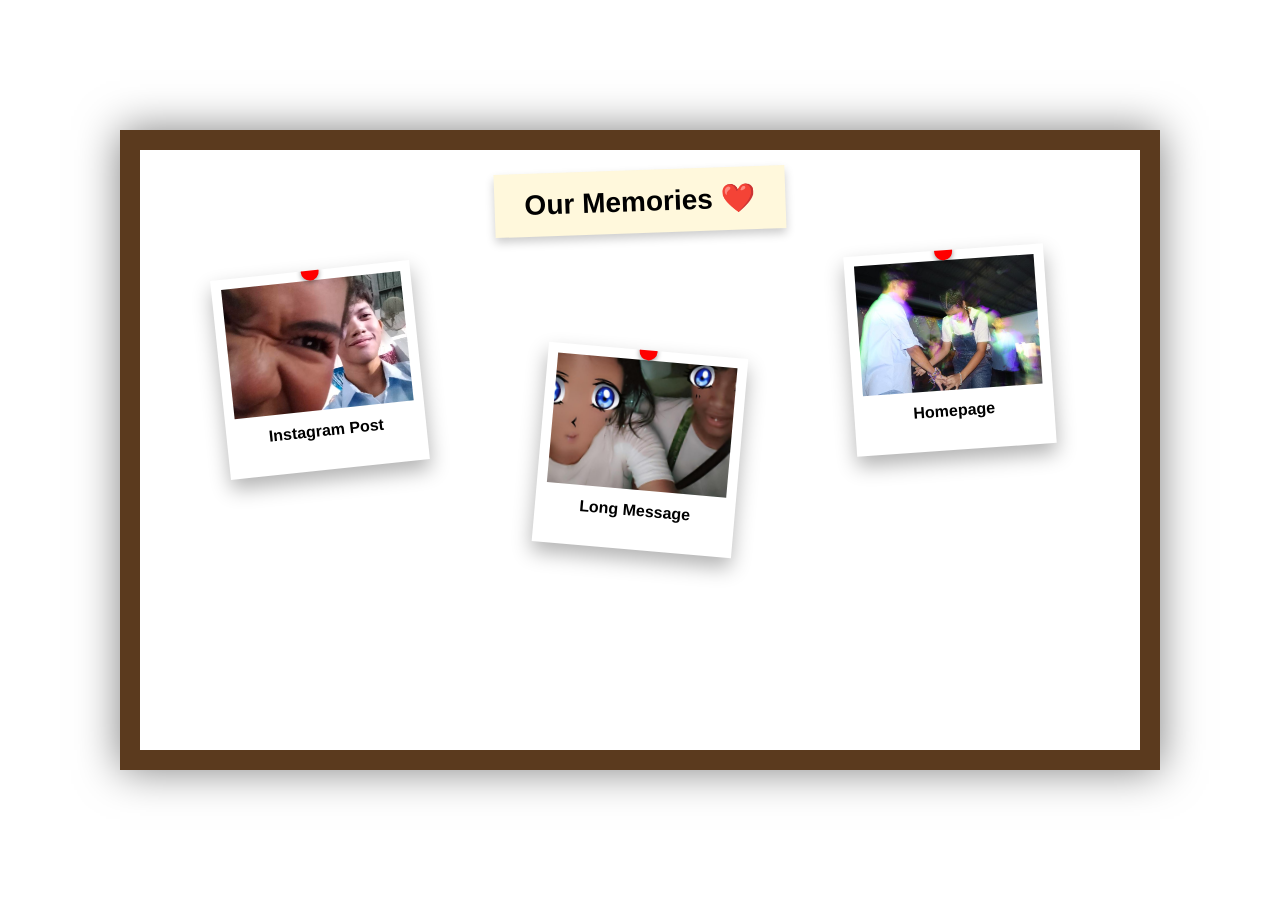
<file: 1st.html>
<!DOCTYPE html>
<html lang="en">
<head>
	<meta charset="UTF-8">
	<meta name="viewport" content="width=device-width, initial-scale=1.0">
	<link rel="icon" type="image/x-icon" href="Media/yel.png">
	<link rel="stylesheet" href="style1.css">
<title> 1st Monthssary </title>
</head>

<body>

<div class="board">

    <div class="title">
        Our Memories ❤️
    </div>

    <a href="https://www.instagram.com/sunscript.266?utm_source=ig_web_button_share_sheet&igsh=ZDNlZDc0MzIxNw==" class="note n1">

        <img src="Media/yiee.jpg">

        <span> Instagram Post </span>

    </a>

    <a href="lngmsg.html" class="note n2">

        <img src="Media/KAWAI.jpg">

        <span> Long Message </span>

    </a>

	<a href="index.html" class="note n3">

        <img src="Media/kolorcoaster.jpg">

        <span> Homepage </span>

    </a>
</div>

</body>
</html>
</file>
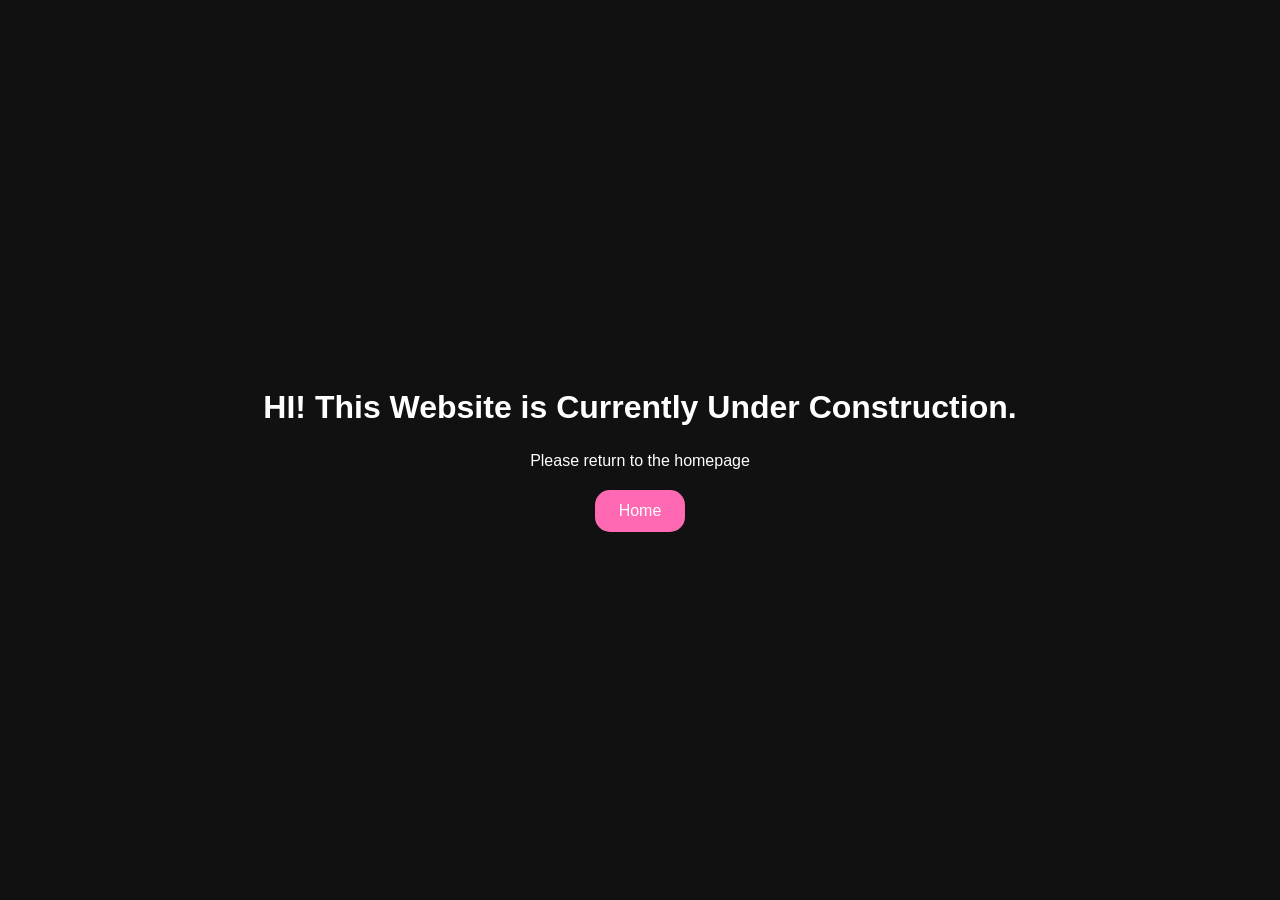
<file: 3rd.html>
<!DOCTYPE html>
<html>
<head>
	<meta charset="UTF-8">
	<meta name="viewport" content="width=device-width, initial-scale=1.0">
	<link rel="stylesheet" href="style3.css">
	<link rel="icon" type="image/x-icon" href="Media\images-removebg-preview (1).png">
	<title>Under Construction</title>
</head>
<body>
 
	<h1>HI! This Website is Currently Under Construction.</h1> 
	<p>Please return to the homepage</p>
	<a href="index.html">Home</a>

</body>
</html>
</file>
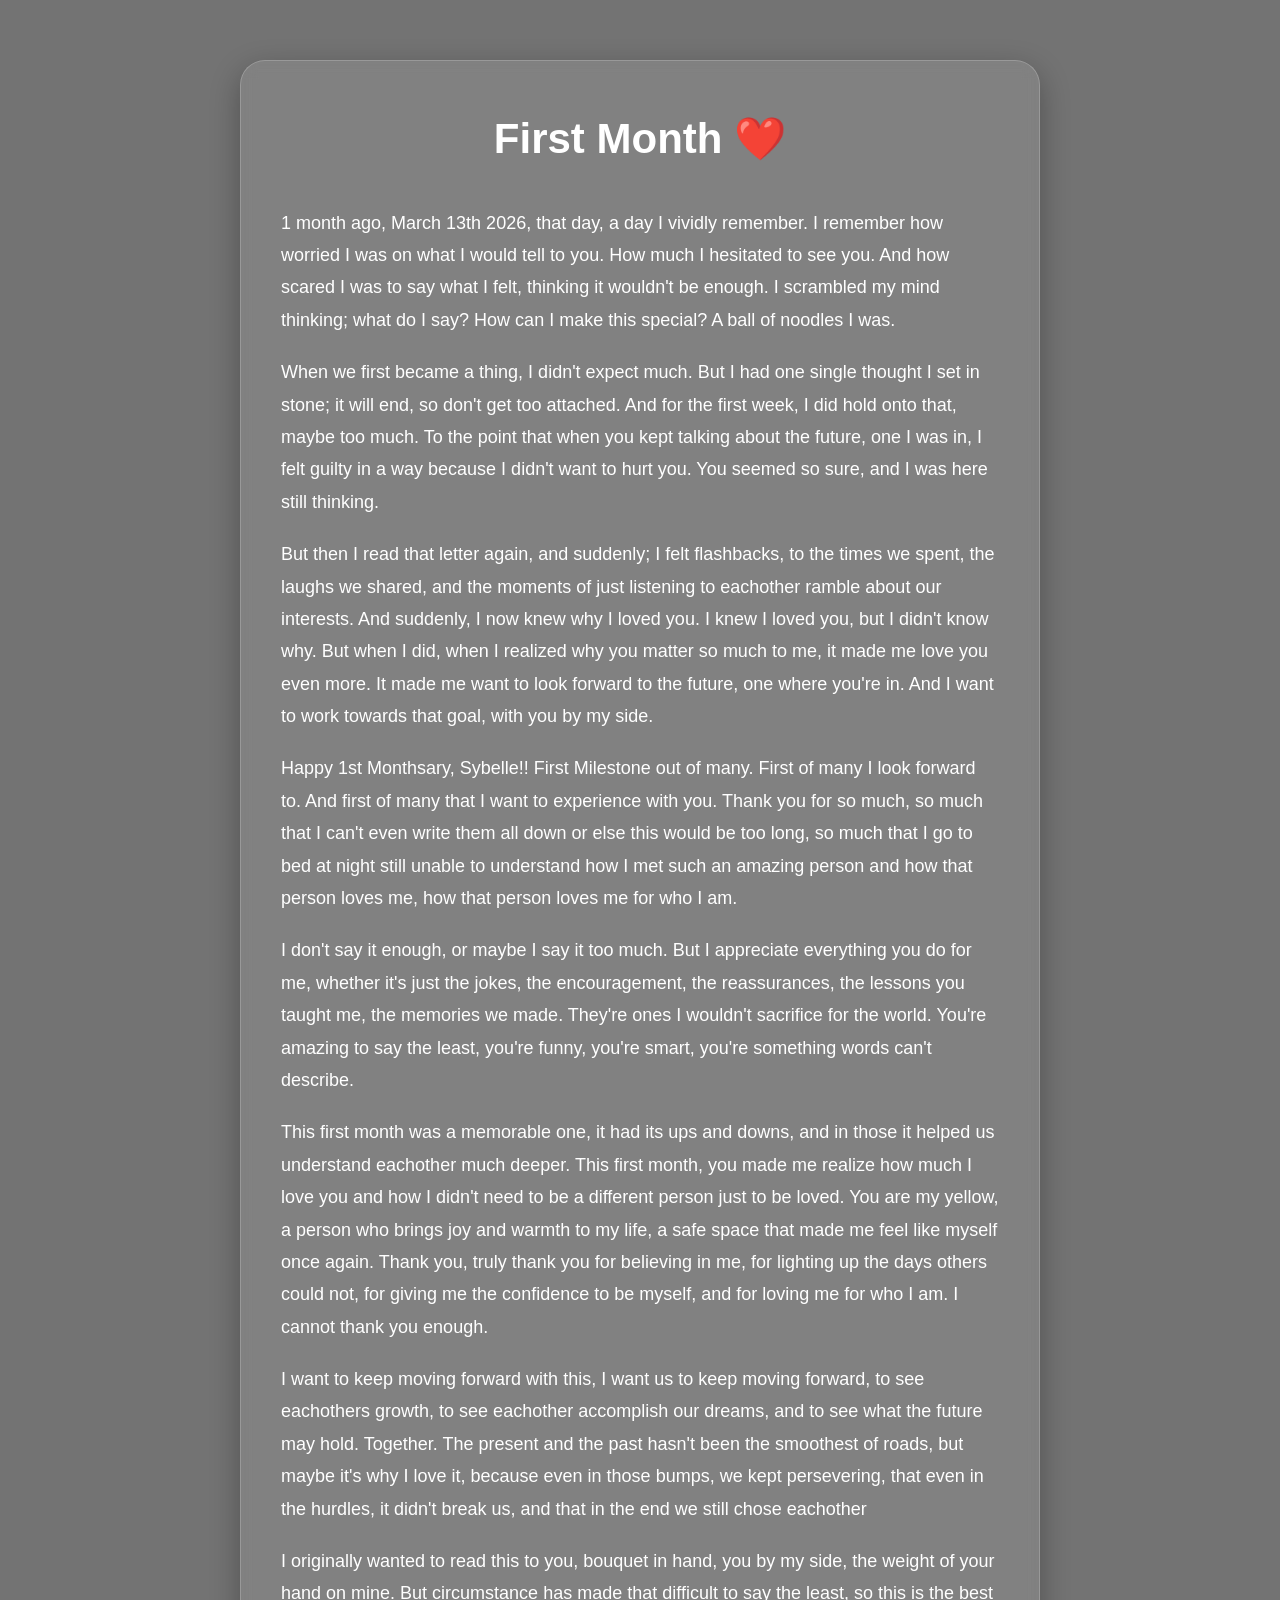
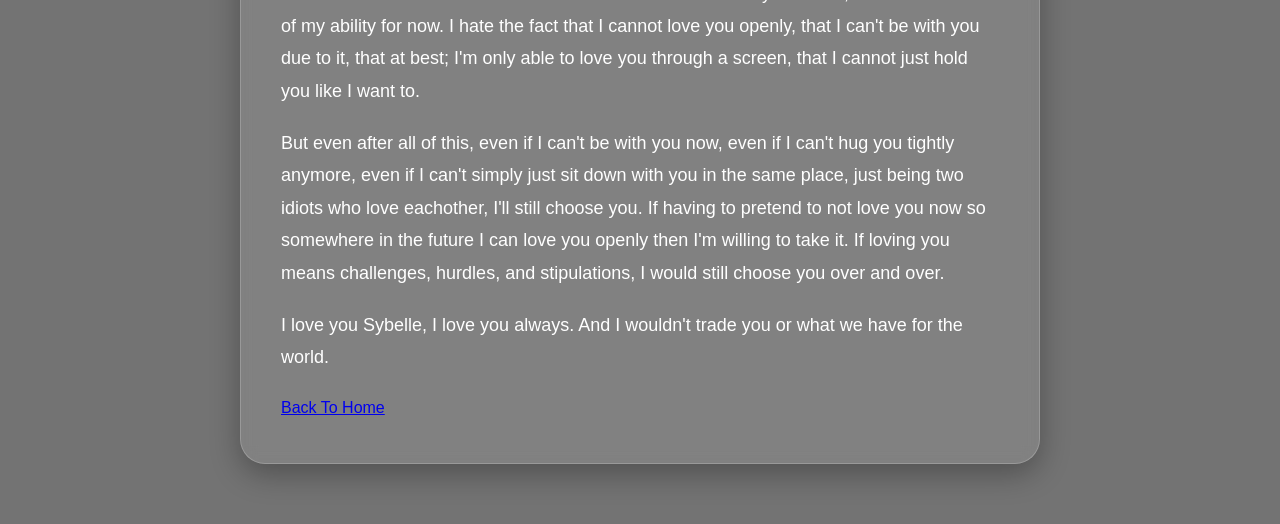
<file: lngmsg.html>
<!DOCTYPE html>
<html lang="en">
<head>

    <meta charset="UTF-8">
	<link rel="icon" type="image/x-icon" href="Media/lett.png">
    <meta name="viewport" content="width=device-width, initial-scale=1.0">

    <title>First Month</title>

    <style>

        *{
            margin:0;
            padding:0;
            box-sizing:border-box;
        }

        body{

            font-family:Arial, sans-serif;
            background-size:cover;
            background-position:center;
            background-attachment:fixed;

            color:white;

            min-height:100vh;
        }

        .overlay{

            min-height:100vh;

            background:rgba(0,0,0,0.55);

            display:flex;
            justify-content:center;
            padding:60px 20px;
        }

        .message-box{

            width:800px;
            max-width:100%;

            background:rgba(255,255,255,0.1);

            backdrop-filter:blur(8px);

            border:1px solid rgba(255,255,255,0.2);

            border-radius:25px;

            padding:40px;

            line-height:1.8;

            box-shadow:0 10px 30px rgba(0,0,0,0.3);
        }

        h1{

            text-align:center;

            margin-bottom:30px;

            font-size:42px;
        }

        p{

            margin-bottom:20px;

            font-size:18px;
        }

        ::-webkit-scrollbar{
            width:10px;
        }

        ::-webkit-scrollbar-thumb{
            background:rgba(255,255,255,0.4);
            border-radius:20px;
        }

    </style>

</head>

<body>

    <div class="overlay">

        <div class="message-box">

            <h1>First Month ❤️</h1>

            <p>
            1 month ago, March 13th 2026, that day, a day I vividly remember. I remember how worried I was on what I would tell to you. How much I hesitated to see you. And how scared I was to say what I felt, thinking it wouldn't be enough. I scrambled my mind thinking; what do I say? How can I make this special? A ball of noodles I was. 
            </p>

            <p>
            When we first became a thing, I didn't expect much. But I had one single thought I set in stone; it will end, so don't get too attached. And for the first week, I did hold onto that, maybe too much. To the point that when you kept talking about the future, one I was in, I felt guilty in a way because I didn't want to hurt you. You seemed so sure, and I was here still thinking.
            </p>

            <p>
            But then I read that letter again, and suddenly; I felt flashbacks, to the times we spent, the laughs we shared, and the moments of just listening to eachother ramble about our interests. And suddenly, I now knew why I loved you. I knew I loved you, but I didn't know why. But when I did, when I realized why you matter so much to me, it made me love you even more. It made me want to look forward to the future, one where you're in. And I want to work towards that goal, with you by my side.
            </p>

            <p>
            Happy 1st Monthsary, Sybelle!! First Milestone out of many. First of many I look forward to. And first of many that I want to experience with you. Thank you for so much, so much that I can't even write them all down or else this would be too long, so much that I go to bed at night still unable to understand how I met such an amazing person and how that person loves me, how that person loves me for who I am. 
            </p>

            <p>
			I don't say it enough, or maybe I say it too much. But I appreciate everything you do for me, whether it's just the jokes, the encouragement, the reassurances, the lessons you taught me, the memories we made. They're ones I wouldn't sacrifice for the world. You're amazing to say the least, you're funny, you're smart, you're something words can't describe.
            </p>
			
			<p>
			This first month was a memorable one, it had its ups and downs, and in those it helped us understand eachother much deeper. This first month, you made me realize how much I love you and how I didn't need to be a different person just to be loved. You are my yellow, a person who brings joy and warmth to my life, a safe space that made me feel like myself once again. Thank you, truly thank you for believing in me, for lighting up the days others could not, for giving me the confidence to be myself, and for loving me for who I am. I cannot thank you enough.
            </p>
			
			<p>
			I want to keep moving forward with this, I want us to keep moving forward, to see eachothers growth, to see eachother accomplish our dreams, and to see what the future may hold. Together. The present and the past hasn't been the smoothest of roads, but maybe it's why I love it, because even in those bumps, we kept persevering, that even in the hurdles, it didn't break us, and that in the end we still chose eachother
			</p>
			
			<p>
			I originally wanted to read this to you, bouquet in hand, you by my side, the weight of your hand on mine. But circumstance has made that difficult to say the least, so this is the best of my ability for now. I hate the fact that I cannot love you openly, that I can't be with you due to it, that at best; I'm only able to love you through a screen, that I cannot just hold you like I want to. 
            </p>
			
			<p>
			But even after all of this, even if I can't be with you now, even if I can't hug you tightly anymore, even if I can't simply just sit down with you in the same place, just being two idiots who love eachother, I'll still choose you. If having to pretend to not love you now so somewhere in the future I can love you openly then I'm willing to take it. If loving you means challenges, hurdles, and stipulations, I would still choose you over and over. 
            </p>
			
			<p>
			I love you Sybelle, I love you always. And I wouldn't trade you or what we have for the world. 
			</p>
			
			<a href="1st.html"> Back To Home </a>
			
        </div>

    </div>

</body>
</html>
</file>
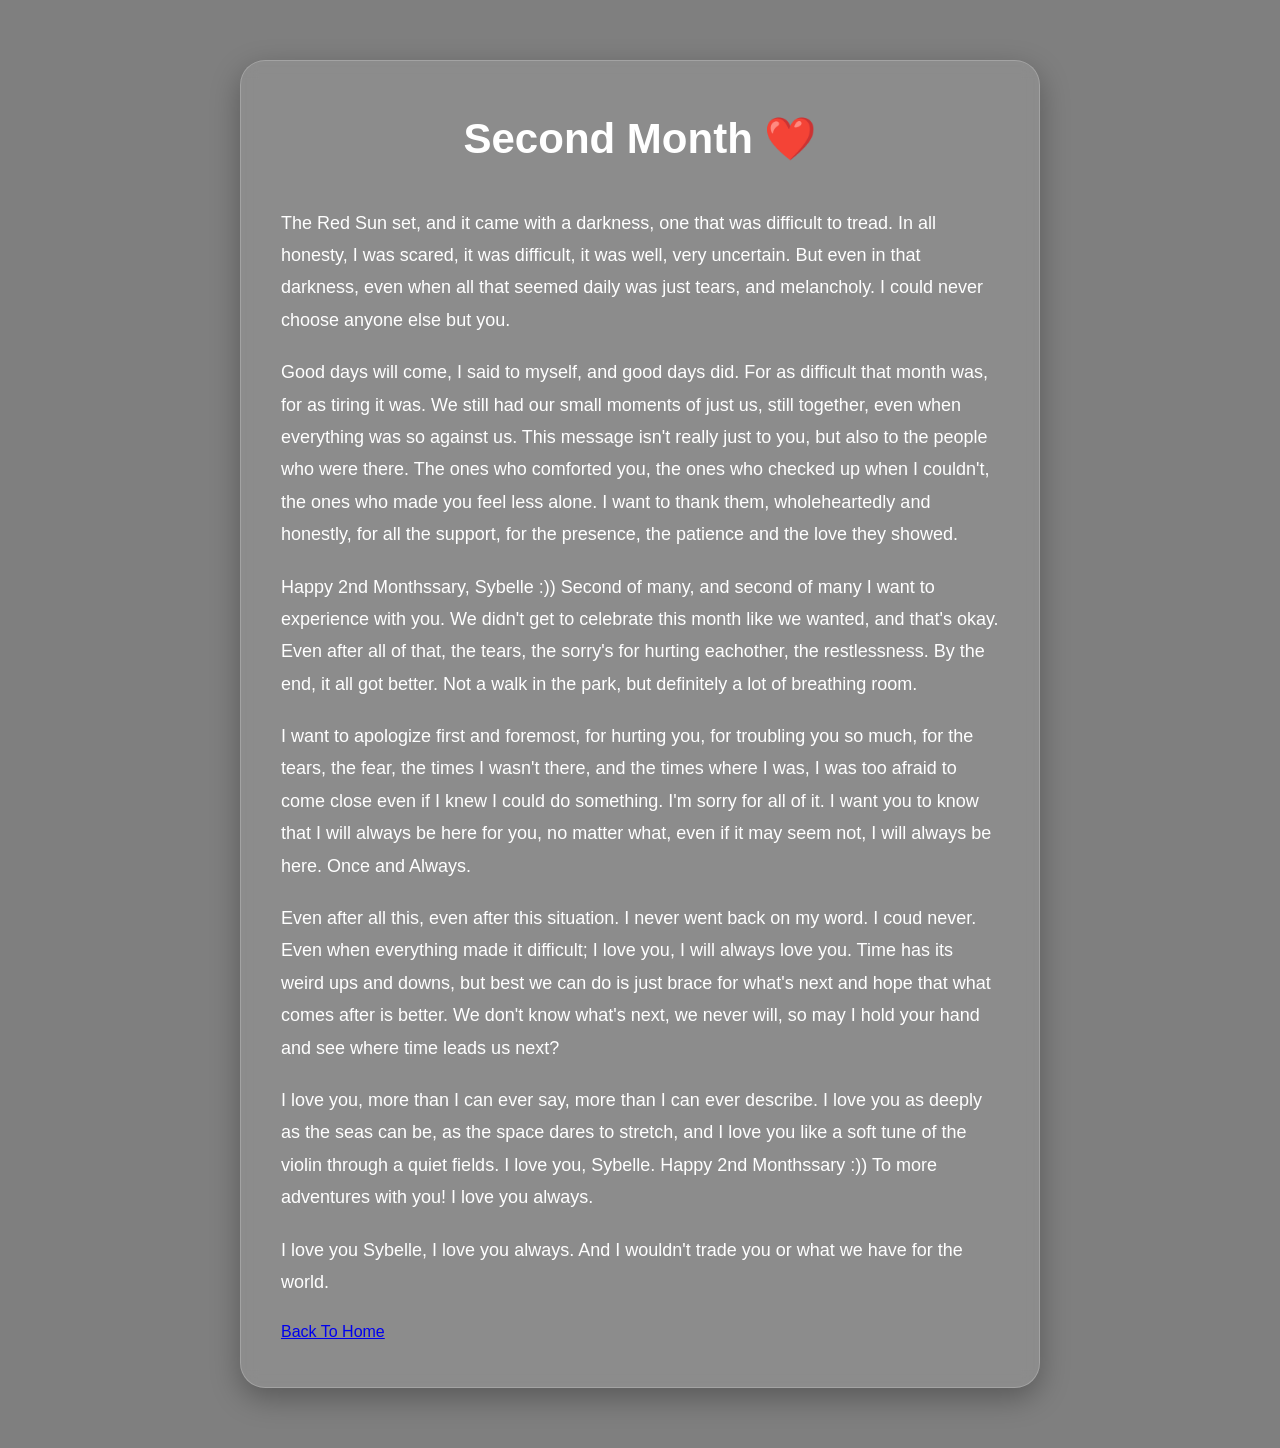
<file: lngmsg2.html>
<!DOCTYPE html>
<html lang="en">
<head>

    <meta charset="UTF-8">
	<link rel="icon" type="image/x-icon" href="Media/lett.png">
    <meta name="viewport" content="width=device-width, initial-scale=1.0">

    <title> Second Month 🦆 </title>

    <style>

        *{
            margin:0;
            padding:0;
            box-sizing:border-box;
        }

        body{

            font-family:Arial, sans-serif;
            background-image:url("C:\Users\ASUS\Desktop\Stuff\Monthssary\2nd\Webstie\Media\DSC08103.JPG");
            background-size:cover;
            background-position:center;
            background-attachment:fixed;

            color:white;

            min-height:100vh;
        }

        .overlay{

            min-height:100vh;

            background:rgba(0,0,0,0.5);

            display:flex;
            justify-content:center;
            padding:60px 20px;
        }

        .message-box{

            width:800px;
            max-width:100%;

            background:rgba(255,255,255,0.1);

            backdrop-filter:blur(8px);

            border:1px solid rgba(255,255,255,0.2);

            border-radius:25px;

            padding:40px;

            line-height:1.8;

            box-shadow:0 10px 30px rgba(0,0,0,0.3);
        }

        h1{

            text-align:center;

            margin-bottom:30px;

            font-size:42px;
        }

        p{

            margin-bottom:20px;

            font-size:18px;
        }

        ::-webkit-scrollbar{
            width:10px;
        }

        ::-webkit-scrollbar-thumb{
            background:rgba(255,255,255,0.4);
            border-radius:20px;
        }

    </style>

</head>

<body>

    <div class="overlay">

        <div class="message-box">

            <h1> Second Month ❤️</h1>

            <p>
			The Red Sun set, and it came with a darkness, one that was difficult to tread. In all honesty, I was scared, it was difficult, it was well, very uncertain. But even in that darkness, even when all that seemed daily was just tears, and melancholy. I could never choose anyone else but you.
            </p>

            <p>
            Good days will come, I said to myself, and good days did. For as difficult that month was, for as tiring it was. We still had our small moments of just us, still together, even when everything was so against us. This message isn't really just to you, but also to the people who were there. The ones who comforted you, the ones who checked up when I couldn't, the ones who made you feel less alone. I want to thank them, wholeheartedly and honestly, for all the support, for the presence, the patience and the love they showed. 
            </p>

            <p>
			Happy 2nd Monthssary, Sybelle :)) Second of many, and second of many I want to experience with you. We didn't get to celebrate this month like we wanted, and that's okay. Even after all of that, the tears, the sorry's for hurting eachother, the restlessness. By the end, it all got better. Not a walk in the park, but definitely a lot of breathing room.  
            </p>

            <p>
            I want to apologize first and foremost, for hurting you, for troubling you so much, for the tears, the fear, the times I wasn't there, and the times where I was, I was too afraid to come close even if I knew I could do something. I'm sorry for all of it. I want you to know that I will always be here for you, no matter what, even if it may seem not, I will always be here. Once and Always.
            </p>

            <p>
			Even after all this, even after this situation. I never went back on my word. I coud never. Even when everything made it difficult; I love you, I will always love you. Time has its weird ups and downs, but best we can do is just brace for what's next and hope that what comes after is better. We don't know what's next, we never will, so may I hold your hand and see where time leads us next?
            </p>
			
			<p>
			I love you, more than I can ever say, more than I can ever describe. I love you as deeply as the seas can be, as the space dares to stretch, and I love you like a soft tune of the violin through a quiet fields. I love you, Sybelle. Happy 2nd Monthssary :)) To more adventures with you! I love you always.
            </p>
			
			<p>
			I love you Sybelle, I love you always. And I wouldn't trade you or what we have for the world. 
			</p>
			
			<a href="Love You.html"> Back To Home </a>
			
        </div>

    </div>

</body>
</html>
</file>
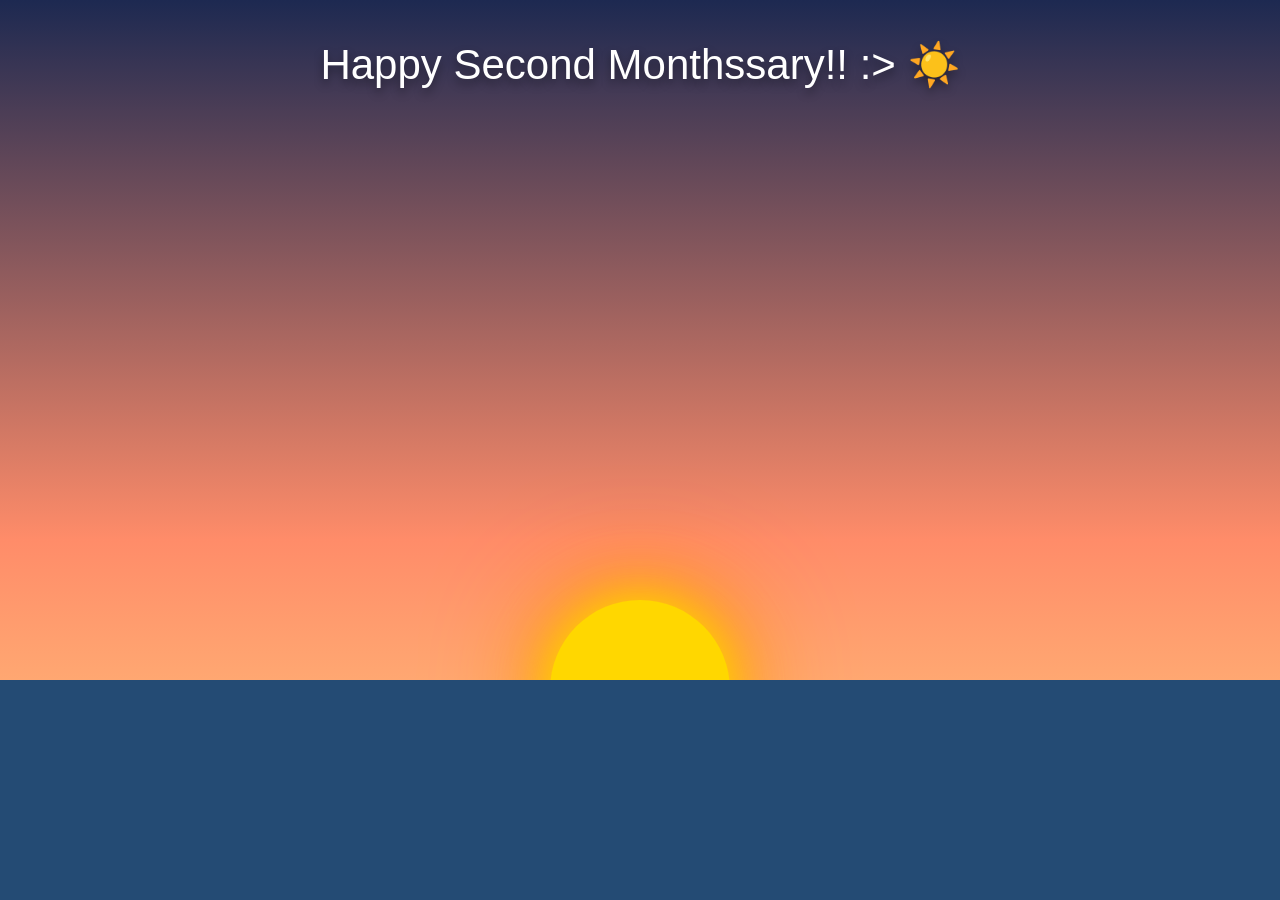
<file: Love You.html>
<!DOCTYPE html>
<html lang="en">
<head>

    <meta charset="UTF-8">
    <meta name="viewport" content="width=device-width, initial-scale=1.0">
	<link rel="icon" type="image/x-icon" href="Media/purp.png">
	<link rel="stylesheet" href="style2.css">
    <title>Second Month</title>

</head>

<body>

    <div class="title">
        Happy Second Monthssary!! :> ☀️
    </div>


    <input type="checkbox" id="memoryToggle">


    <label for="memoryToggle" class="sun"></label>

    <div class="ocean"></div>

    <div class="modal-overlay">

        <div class="modal">

            <h2> Where'd you wanna go bebs? 🌅 </h2>

            <p> Every sunrise with you feels warm. </p>

            <div class="memories">

                <a href="3rd.html">
                    📸
                    <span> Work In Progress </span>
                </a>

                <a href="lngmsg2.html">
                    💌
                    <span> Read Me :33 </span>
                </a>

                <a href="https://music.youtube.com/playlist?list=PLWUh-iWlP67N_ib8pxARXHI0ER3HVU-9r&si=FELJ9NLmZiJUG-gg">
                    🎵
                    <span> Have A Listen </span>
                </a>
				
				<a href="index.html">
                    🏠
                    <span> Back To Home </span>
                </a>
            </div>

            <label for="memoryToggle" class="close-btn">
                Close
            </label>

        </div>

    </div>

</body>
</html>
</file>
<file: style1.css>
body{
    margin:0;
    height:100vh;

    display:flex;
    justify-content:center;
    align-items:center;

    background:#fff;
    overflow:hidden;

    font-family:Arial;
}

.board{
    position:relative;

    width:1000px;
    height:600px;
    background:url("https://upload.wikimedia.org/wikipedia/commons/thumb/a/ad/Cork.jpg/960px-Cork.jpg");
    background-size:cover;

    border:20px solid #5b3a1e;
    box-shadow:0 0 40px rgba(0,0,0,0.5);
}

.title{
    position:absolute;

    top:20px;
    left:50%;

    transform:translateX(-50%);

    background:#fff8dc;

    padding:15px 30px;

    font-size:28px;
    font-weight:bold;

    box-shadow:0 5px 10px rgba(0,0,0,0.2);

    transform:translateX(-50%) rotate(-2deg);
}

.note{
    position:absolute;

    width:180px;
    height:180px;

    background:white;

    text-decoration:none;
    color:black;

    padding:10px;

    box-shadow:0 10px 20px rgba(0,0,0,0.3);

    transition:0.3s;

    overflow:hidden;
}

.note img{
    width:100%;
    height:130px;

    object-fit:cover;
}


.note span{
    display:block;
    margin-top:8px;

    text-align:center;
    font-weight:bold;
}


.note:hover{
    transform:scale(1.08) rotate(0deg);
    z-index:10;
}


.n1{
    top:120px;
    left:80px;

    transform:rotate(-6deg);
}

.n2{
    top:200px;
    left:400px;

    transform:rotate(5deg);
}

.n3{
    top:100px;
    right:90px;

    transform:rotate(-4deg);
}


.note::before{
    content:"";

    position:absolute;

    width:18px;
    height:18px;

    background:red;

    border-radius:50%;

    top:-8px;
    left:50%;

    transform:translateX(-50%);

    box-shadow:0 2px 5px rgba(0,0,0,0.4);
}
</file>
<file: style3.css>
body{
			margin:0;
			height:100vh;

			background:#111;
			color:white;

			font-family:Arial;

			display:flex;
			flex-direction:column;

			justify-content:center;
			align-items:center;

			text-align:center;
		}

		h1{
			margin-bottom:10px;
		}

		p{
			margin-bottom:20px;
		}

		a{
			text-decoration:none;

			background:hotpink;
			color:white;

			padding:12px 24px;

			border-radius:15px;

			transition:0.3s;
		}

		a:hover{
			transform:scale(1.05);
		}
</file>
<file: style2.css>
*{
            margin:0;
            padding:0;
            box-sizing:border-box;
        }

        body{

            height:100vh;
            overflow:hidden;

            font-family:Arial, sans-serif;

            background:linear-gradient(
                to bottom,
                #1d2951 0%,
                #ff8c69 60%,
                #ffd27f 100%
            );

            position:relative;
        }

        .sky{
            position:absolute;
            inset:0;
        }

        .sun{

            position:absolute;

            width:180px;
            height:180px;

            background:#ffd700;

            border-radius:50%;

            left:50%;
            bottom:120px;

            transform:translateX(-50%);

            box-shadow:
            0 0 40px #ffd700,
            0 0 80px #ffae00,
            0 0 120px #ff8c00;

            cursor:pointer;

            transition:0.3s;
        }

        .sun:hover{
            transform:translateX(-50%) scale(1.05);
        }

        /* OCEAN */

        .ocean{

            position:absolute;

            bottom:0;

            width:100%;
            height:220px;

            background:#244b74;
        }

        #memoryToggle{
            display:none;
        }

        .modal-overlay{

            position:fixed;
            inset:0;

            background:rgba(0,0,0,0.6);

            display:flex;
            justify-content:center;
            align-items:center;

            opacity:0;
            pointer-events:none;

            transition:0.3s;
        }

        #memoryToggle:checked ~ .modal-overlay{
            opacity:1;
            pointer-events:auto;
        }

        .modal{

            width:600px;
            max-width:90%;

            background:white;

            border-radius:25px;

            padding:35px;

            text-align:center;

            box-shadow:0 10px 30px rgba(0,0,0,0.4);
        }

        .modal h2{
            margin-bottom:15px;
        }

        .modal p{
            margin-bottom:25px;
            color:#555;
        }

        /* MEMORY BUTTONS */

        .memories{

            display:flex;
            justify-content:center;
            gap:20px;

            flex-wrap:wrap;
        }

        .memories a{

            width:140px;
            height:140px;

            background:#ffb347;

            border-radius:20px;

            text-decoration:none;
            color:white;

            display:flex;
            flex-direction:column;
            justify-content:center;
            align-items:center;

            transition:0.3s;

            font-size:18px;
        }

        .memories a:hover{

            transform:scale(1.08);

            background:#ff9f1c;
        }

        .memories span{
            margin-top:8px;
            font-size:14px;
        }

        .close-btn{

            display:inline-block;

            margin-top:25px;

            color:#ff8c00;

            cursor:pointer;

            font-weight:bold;
        }

        .title{

            position:absolute;

            top:40px;
            width:100%;

            text-align:center;

            color:white;

            font-size:42px;

            text-shadow:0 5px 10px rgba(0,0,0,0.4);
        }
</file>
